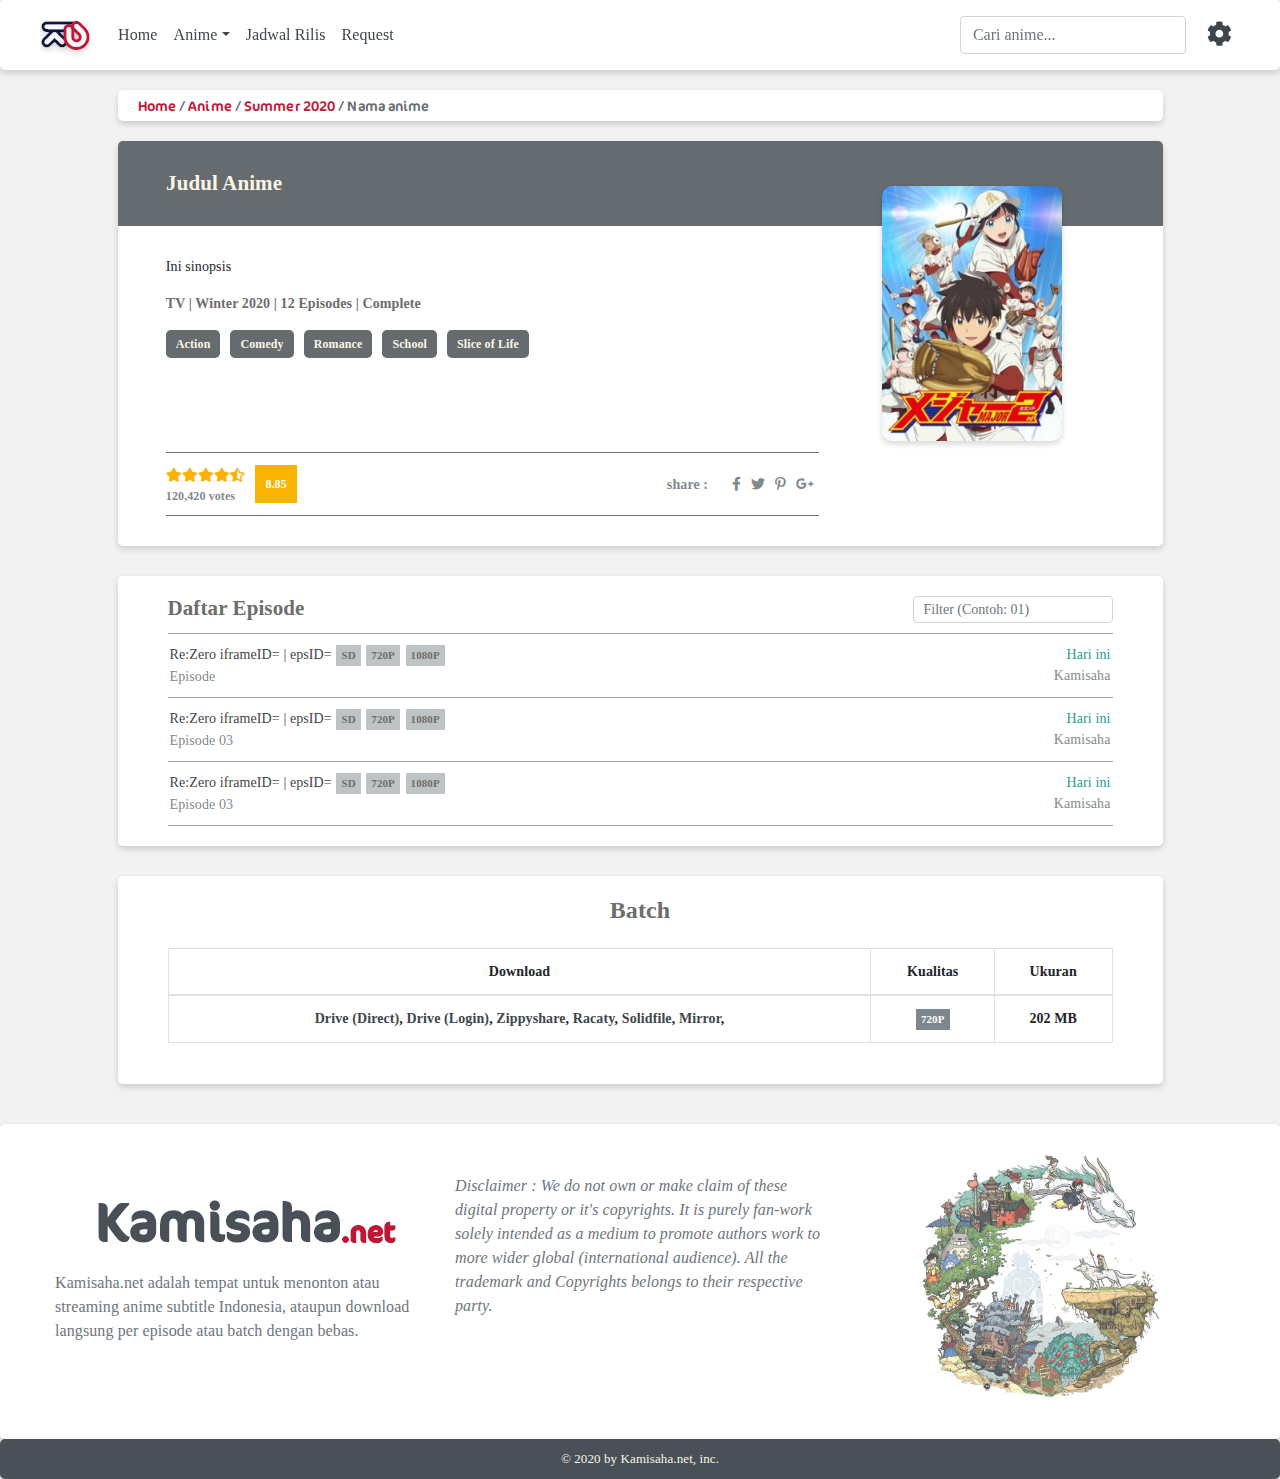
<file: single-anime.html>
<!doctype html>
<html lang="en">
<head>
    <meta charset="utf-8" />
    <meta name="viewport" content="width=device-width, initial-scale=1, shrink-to-fit=no" />
    <meta name="description" content="" />
    <meta name="author" content="Kamisaha.net" />
    <meta name="generator" content="Jekyll v4.0.1" />
    <title>Kamisaha</title>
    <link rel="icon" href="Image/Icon-3.svg" />

    <!--    <link rel="canonical" href="https://getbootstrap.com/docs/4.5/examples/starter-template/">-->

    <!-- Bootstrap core CSS -->
    <link href="https://stackpath.bootstrapcdn.com/bootstrap/4.5.0/css/bootstrap.min.css" rel="stylesheet" />
    <link href="fontawesome/css/fontawesome.min.css" rel="stylesheet" />
    <link href="fontawesome/css/brands.min.css" rel="stylesheet" />
    <link href="fontawesome/css/solid.min.css" rel="stylesheet" />
    <!-- Custom styles for this template -->
    <link href="style.css" rel="stylesheet" />
    <link href="misc/edit-grid.css" rel="stylesheet" />
    <link href="misc/mobile.css" rel="stylesheet" />
</head>
<body> 
<nav class="navbar navbar-light navbar-expand-md fixed-top box">
    <div class="container" style="padding: 0;">
        <a class="logo" href="#"><img src="Image/Icon-5.png" alt="" /></a>
        <button class="navbar-toggler" type="button" data-toggle="collapse" data-target="#navbarsExampleDefault" aria-controls="navbarsExampleDefault" aria-expanded="false" aria-label="Toggle navigation">
            <span class="navbar-toggler-icon"></span>
        </button>
        <div class="collapse navbar-collapse" id="navbarsExampleDefault">
            <ul class="navbar-nav mr-auto">
                <li class="nav-item active">
                    <a class="nav-link" href="#">Home <span class="sr-only">(current)</span></a>
                </li>
                <li class="nav-item dropdown">
                    <a class="nav-link dropdown-toggle" href="#" id="dropdown01" data-toggle="dropdown" aria-haspopup="true" aria-expanded="false">Anime</a>
                    <div class="dropdown-menu box" aria-labelledby="dropdown01">
                        <a class="dropdown-item" href="#">Daftar Anime</a>
                        <a class="dropdown-item" href="#">Cari Anime</a>
                        <a class="dropdown-item" href="#">Sedang Tayang</a>
                        <a class="dropdown-item" href="#">Movie Anime</a>
                        <a class="dropdown-item" href="#">Random</a>
                    </div>
                </li>
                <li class="nav-item">
                    <a class="nav-link" href="#">Jadwal Rilis</a>
                </li>
                <li class="nav-item">
                    <a class="nav-link" href="#">Request</a>
                </li>
            </ul>
            <form class="form-inline my-2 my-lg-0" style="margin-left: 30px;">
                <input class="form-control mr-sm-2" type="text" placeholder="Cari anime..." aria-label="Search" />
            </form>
            <ul class="navbar-nav setting">
                <li class="nav-item dropdown">
                    <a class="nav-link dropdown-toggle" href="#" id="dropdown02" data-toggle="dropdown" aria-haspopup="true" aria-expanded="false"><i class="fas fa-cog"></i></a>
                    <div class="dropdown-menu dua dropdown-menu-right box" aria-labelledby="dropdown02">
                        <a class="dropdown-item switch-asu">Dark Mode</a>
                        <div class="theme-switch">
                            <div class="switch"></div>
                        </div>
                    </div>
                </li>
            </ul>

        </div>
    </div>
</nav>

<main role="main" class="container sgl_container">
<div class="row box">
    <p class="breadcum"><a href="#">Home </a>/ <a href="#">Anime </a>/ <a href="#">Summer 2020 </a>/ Nama anime</p>
</div><!--/.Box-->

<div class="row box" style="margin-top: 20px">
    <div class="kotak-atas">
        <div class="col-8 sgl"><h1>Judul Anime</h1></div>
        <div class="col-3" style="margin-right: 30px"></div>
    </div><!--/.kotak atas-->
    <div id="apatu">
        <div class="col-3 for-img" style="margin-right: 30px"><img src="Image/105319.jpg" class="box" alt=""></div><!--/.for img-->
        <div class="col-8 sgl kotak-bawah">
            <p class="hidden_title">Lorem Ipsum Dolor Sit Amet Lorem Ipsum Dolor Sit Amet</p>
            <p class="sinopsis">
                Ini sinopsis
            </p>
            <p class="misc">TV | Winter 2020 | 12 Episodes | Complete</p>
            <ul>
                <li>Action</li>
                <li>Comedy</li>
                <li>Romance</li>
                <li>School</li>
                <li>Slice of Life</li>
            </ul>
            <div class="paling-bawah">
                <div class="belah-kiri">
                    <p class="rating"><i class="fas fa-star"></i><i class="fas fa-star"></i><i class="fas fa-star"></i><i class="fas fa-star"></i><i class="fas fa-star-half-alt"></i></p>
                    <p class="votes">120,420 votes</p>
                </div>
                <span class="box-rating">8.85</span>
                <p class="share">share : <i class="fab fa-facebook-f"></i><i class="fab fa-twitter"></i><i class="fab fa-pinterest-p"></i><i class="fab fa-google-plus-g"></i></p>
            </div>
        </div><!--/.kotak bawah-->
    </div><!--/.#apatu-->
</div><!--/.BOX-->
<div class="row box" style="margin-top: 30px">
    <div class="col-12" style="display: block;padding: 20px 50px">
        <div class="heading-sgl">
            <h1>Daftar Episode</h1>
            <div id="accordion_search_bar_container">
                <input type="search" data-search placeholder="Filter (Contoh: 01)" class="form-control sgl-episode"/>
            </div>
        </div>
        <div class="episode">
        <!-- NANTI PAKE FLEX-WRAP : REVERSE-WRAP DHAF MANTAP -->
<div class="accordion panel-group" id="accordion">
    <!-- * LOOPING = data-filter-item data-filter-name -->
    <div class="panel" data-filter-item data-filter-name="01">
            <div class="panel-heading">
                 <!-- * LOOPING = data-id Dan href -->
                 <a data-id="1" class="collapsed eps targetClick" data-toggle="collapse" href="#episode1" role="button" aria-expanded="false" aria-controls="collapse">
                     <re class="eps-kiri">Re:Zero iframeID=<span class="CheckIframeIDD"></span> | epsID=<span class="CheckEpsID"></span>
                        <span class="badge badge-secondary _bangke">SD</span>
                        <span class="badge badge-secondary _bangke">720P</span>
                        <span class="badge badge-secondary _bangke">1080P</span>
                        <p>Episode </p>
                    </re>
                    <re class="eps-kanan"><span>Hari ini</span><p>Kamisaha</p></re>
                 </a>
            </div><!--/.panel-heading-->
            <!-- * LOOPING = id -->
            <div id="episode1" class="panel-collapse collapse" data-parent="#accordion">
                <div class="panel-body">
                    <div class="tempat-vidio">
                         <!-- * data-mirror = id -->
                        <div data-mirror="1" class="tempat-vidio-judul d-flex">
                            <span mirror-id="1" class="mirror">KamiDrive</span>
                            <span mirror-id="2" class ="mirror">Gdrive</span>
                            <span mirror-id="3" class ="mirror">mp4upload</span>
                            <span class='lightSwitcher' id='checkbox'>
                                <a href='javascript:void(0);' type='checkbox'><i class="fas fa-lightbulb"></i></a><label data-off='OFF' data-on='ON'></label>
                            </span>
                        </div><!--/.tempatdownoadjudul-->
                        <div class="tempat-vidio-konten">
                            <!-- * LOOPING = data-id -->
                            <iframe data-id="1" class="target" src="" frameborder="0" allowFullScreen="true" webkitallowfullscreen="true" mozallowfullscreen="true"></iframe>
                        <div class="notice-vid"><span>Jika video saat diputar muncul gambar <b>Mitsuha</b>, coba refresh halaman / gunakan server lain.</span></div>
                        </div><!--/.tempat-vidio-konten-->
                    </div><!--/.tempat vidio-->
                    <div id="bawah-dl" style="padding:15px 0px 5px 0px;" class="">
                        <table class="table table-bordered table-hover">
                            <thead>
                                <tr><th scope="col">Download</th><th scope="col">Kualitas</th><th scope="col">Ukuran</th></tr>
                            </thead>
                            <tbody>
                                <tr>
                                    <td>
                                        <a href="" class="dL">Drive (Direct)</a>,
                                        <a href="" class="dL">Drive (Login)</a>,
                                        <a href="" class="dL">Zippyshare</a>,
                                        <a href="" class="dL">Racaty</a>,
                                        <a href="" class="dL">Solidfile</a>,
                                        <a href="" class="dL">Mirror</a>,
                                    </td>
                                    <td><span class="badge badge-secondary _bangke dls">720P</span></td>
                                    <td>202 MB</td>
                                </tr>
                            </tbody>
                        </table>
                    </div><!-- /bawah dl -->
                </div><!--/panel Body-->
            </div>
    </div><!--/.panel-->
    <div class="panel" data-filter-item data-filter-name="02">
            <div class="panel-heading">
                 <a data-id="2" class="collapsed eps targetClick" data-toggle="collapse" href="#episode2" role="button" aria-expanded="false" aria-controls="collapse">
                    <re class="eps-kiri">Re:Zero iframeID=<span class="CheckIframeIDD"></span> | epsID=<span class="CheckEpsID"></span>
                        <span class="badge badge-secondary _bangke">SD</span>
                        <span class="badge badge-secondary _bangke">720P</span>
                        <span class="badge badge-secondary _bangke">1080P</span>
                        <p>Episode 03</p>
                    </re>
                    <re class="eps-kanan"><span>Hari ini</span><p>Kamisaha</p></re>
                 </a>
            </div><!--/.panel-heading-->
            <div id="episode2" class="panel-collapse collapse" data-parent="#accordion">
                <div class="panel-body">
                    <div class="tempat-vidio">
                        <div data-mirror="2" class="tempat-vidio-judul d-flex">
                            <span mirror-id="1" class="mirror">KamiDrive</span>
                            <span mirror-id="2" class ="mirror">Gdrive</span>
                            <span mirror-id="3" class ="mirror">mp4upload</span>
                            <span class='lightSwitcher' id='checkbox'>
                                <a href='javascript:void(0);' type='checkbox'><i class="fas fa-lightbulb"></i></a><label data-off='OFF' data-on='ON'></label>
                            </span>
                        </div><!--/.tempatdownoadjudul-->
                        <div class="tempat-vidio-konten">
                            <iframe data-id="2" class="target" src="" frameborder="0" allowFullScreen="true" webkitallowfullscreen="true" mozallowfullscreen="true"></iframe>
                        <div class="notice-vid"><span>Jika video saat diputar muncul gambar <b>Mitsuha</b>, coba refresh halaman / gunakan server lain.</span></div>
                        </div><!--/.tempat-vidio-konten-->
                    </div><!--/.tempat vidio-->
                    <div id="bawah-dl" style="padding:15px 0px 5px 0px;" class="">
                        <table class="table table-bordered table-hover">
                            <thead>
                                <tr><th scope="col">Download</th><th scope="col">Kualitas</th><th scope="col">Ukuran</th></tr>
                            </thead>
                            <tbody>
                                <tr>
                                    <td>
                                        <a href="" class="dL">Drive (Direct)</a>,
                                        <a href="" class="dL">Drive (Login)</a>,
                                        <a href="" class="dL">Zippyshare</a>,
                                        <a href="" class="dL">Racaty</a>,
                                        <a href="" class="dL">Solidfile</a>,
                                        <a href="" class="dL">Mirror</a>,
                                    </td>
                                    <td><span class="badge badge-secondary _bangke dls">720P</span></td>
                                    <td>202 MB</td>
                                </tr>
                            </tbody>
                        </table>
                    </div><!-- /bawah dl -->
                </div><!--/panel Body-->
            </div>
    </div><!--/.panel-->
    <div class="panel" data-filter-item data-filter-name="03">
            <div class="panel-heading">
                 <a data-id="3" class="collapsed eps targetClick" data-toggle="collapse" href="#episode3" role="button" aria-expanded="false" aria-controls="collapse">
                    <re class="eps-kiri">Re:Zero iframeID=<span class="CheckIframeIDD"></span> | epsID=<span class="CheckEpsID"></span>
                        <span class="badge badge-secondary _bangke">SD</span>
                        <span class="badge badge-secondary _bangke">720P</span>
                        <span class="badge badge-secondary _bangke">1080P</span>
                        <p>Episode 03</p>
                    </re>
                    <re class="eps-kanan"><span>Hari ini</span><p>Kamisaha</p></re>
                 </a>
            </div><!--/.panel-heading-->
            <div id="episode3" class="panel-collapse collapse" data-parent="#accordion">
                <div class="panel-body">
                    <div class="tempat-vidio">
                        <div data-mirror="3" class="tempat-vidio-judul d-flex">
                            <span mirror-id="1" class="mirror">KamiDrive</span>
                            <span mirror-id="2" class ="mirror">Gdrive</span>
                            <span mirror-id="3" class ="mirror">mp4upload</span>
                            <span class='lightSwitcher' id='checkbox'>
                                <a href='javascript:void(0);' type='checkbox'><i class="fas fa-lightbulb"></i></a><label data-off='OFF' data-on='ON'></label>
                            </span>
                        </div><!--/.tempatdownoadjudul-->
                        <div class="tempat-vidio-konten">
                            <iframe data-id="3" class="target" src="" frameborder="0" allowFullScreen="true" webkitallowfullscreen="true" mozallowfullscreen="true"></iframe>
                        <div class="notice-vid"><span>Jika video saat diputar muncul gambar <b>Mitsuha</b>, coba refresh halaman / gunakan server lain.</span></div>
                        </div><!--/.tempat-vidio-konten-->
                    </div><!--/.tempat vidio-->
                    <div id="bawah-dl" style="padding:15px 0px 5px 0px;" class="">
                        <table class="table table-bordered table-hover">
                            <thead>
                                <tr><th scope="col">Download</th><th scope="col">Kualitas</th><th scope="col">Ukuran</th></tr>
                            </thead>
                            <tbody>
                                <tr>
                                    <td>
                                        <a href="" class="dL">Drive (Direct)</a>,
                                        <a href="" class="dL">Drive (Login)</a>,
                                        <a href="" class="dL">Zippyshare</a>,
                                        <a href="" class="dL">Racaty</a>,
                                        <a href="" class="dL">Solidfile</a>,
                                        <a href="" class="dL">Mirror</a>,
                                    </td>
                                    <td><span class="badge badge-secondary _bangke dls">720P</span></td>
                                    <td>202 MB</td>
                                </tr>
                            </tbody>
                        </table>
                    </div><!-- /bawah dl -->
                </div><!--/panel Body-->
            </div>
    </div><!--/.panel-->
</div><!--/.panel-group-->
        </div><!--/.Episode-->
    </div><!--/.END DISPLAY-->
</div><!--/.box-->

<div class="row box" style="margin-top: 30px">
    <div class="col-12" style="display: block;padding: 20px 50px">
        <h1 class="batch">Batch</h1>
        <div id="bawah-dl" style="padding:15px 0px 5px 0px;" class="">
                        <table class="table table-bordered table-hover">
                            <thead>
                                <tr><th scope="col">Download</th><th scope="col">Kualitas</th><th scope="col">Ukuran</th></tr>
                            </thead>
                            <tbody>
                                <tr>
                                    <td>
                                        <a href="" class="dL">Drive (Direct)</a>,
                                        <a href="" class="dL">Drive (Login)</a>,
                                        <a href="" class="dL">Zippyshare</a>,
                                        <a href="" class="dL">Racaty</a>,
                                        <a href="" class="dL">Solidfile</a>,
                                        <a href="" class="dL">Mirror</a>,
                                    </td>
                                    <td><span class="badge badge-secondary _bangke dls">720P</span></td>
                                    <td>202 MB</td>
                                </tr>
                            </tbody>
                        </table>
                    </div><!-- /bawah dl -->
    </div>
</div>

</main><!-- /.container -->

<footer class="text-muted box" style="margin-top: 40px;">
    <div class="container">
        <div class="row">
            <div class="col-4" style="margin-top: 50px;">
                <img src="Image/logo.png" alt="" />
                <p style="margin-top: 5px;">Kamisaha.net adalah tempat untuk menonton atau streaming anime subtitle Indonesia, ataupun download langsung per episode atau batch dengan bebas.</p>
            </div>
            <div class="col-4" style="margin-top: 50px;">
                <p>
                    <i>
                        Disclaimer : We do not own or make claim of these digital property or it's copyrights. It is purely fan-work solely intended as a medium to promote authors work to more wider global (international audience). All the
                        trademark and Copyrights belongs to their respective party.
                    </i>
                </p>
            </div>
            <div class="col-4"><img src="Image/g-footer.jpg" alt="" width="70%" style="display: block; margin: 0 auto; opacity: 0.7;" /></div>
        </div>
    </div>
</footer>
<footer class="box" style="background: #495057;padding: 10px 0"><p style="text-align: center;color: #FAF5E4;margin: 0;font-size: 13px">© 2020 by Kamisaha.net, inc.</p></footer>     
</body>
<script src="https://ajax.googleapis.com/ajax/libs/jquery/3.5.1/jquery.min.js"></script>
<script src="https://stackpath.bootstrapcdn.com/bootstrap/4.5.0/js/bootstrap.bundle.min.js"></script>
<script src="assets/js/singlePost.js"></script> 
</html>
</file>
<file: style.css>
/*
Theme Name: Kamisaha
Theme URI: http://kamisaha.net
Author: Kamisaha
Description: Kamisaha adalah tempat download streaming anime subtitle indonesia
Version: 1.0
License: GNU General Public License v2 or later, yaitu lisensi yang memperbolehkan user mengedit, memodifikasi, menyebarluaskan. namun tidak dapat menghapus atau merubah lisensi pembuat theme aslinya.
License URI: http://www.gnu.org/licenses/gpl-2.0.html
Tags: Anime, Stream, Fansubs, Kamisaha
*/
html{scroll-behavior: smooth}
body {
  padding-top: 5rem;
    font-family: "Open Sans";
    background: #F2F2F2;
    letter-spacing: .1px;
}
@font-face{font-family:cocon;src:url(font/Cocon-RegularTR.ttf)}
.box{box-shadow: 0px 3px 6px rgba(0, 0, 0, 0.161);background: #fff;border-radius: 5px}
:root body{--myblack:#3E464B;--kuning:#F8B400}
/*======================
DARKMODE
=========================*/
body.dark-mode .switch{transform: translateX(25px);}
body.dark-mode {background: #131313;color: #ffffff;}
body.dark-mode .box{box-shadow: 0px 3px 6px rgba(225, 225, 225 225.161);background: #262626;border-radius: 5px}
:root body.dark-mode{--myblack:#aaaaaa;}

body.dark-mode .text-muted {color: #aaaaaa!important;}
body.dark-mode re.eps-kiri > p, body.dark-mode re.eps-kanan > p { color: #999999; }

body.dark-mode a.nav-link {color: #aaaaaa!important}
body.dark-mode a.switch-asu{color: #fff;}
body.dark-mode .breadcum{color: #b3b3b3;}
body.dark-mode table {color: #b3b3b3;}
body.dark-mode p.misc {color: #b3b3b3;}
body.dark-mode p.votes {color: rgba(179, 179, 179,.8);}
body.dark-mode p.share {color: rgba(179, 179, 179,.8);}

body.dark-mode .table-hover tbody tr:hover{color: #aaaaaa;}

/* width */
::-webkit-scrollbar {
  width: 10px;
}
/* Track */
::-webkit-scrollbar-track {
  background: #f1f1f1; 
}
/* Handle */
::-webkit-scrollbar-thumb {
  background: #888;
}
/* Handle on hover */
::-webkit-scrollbar-thumb:hover {
  background: #555; 
}
a{color: var(--myblack);text-decoration: none !important;}
a:hover{color: #BF1736}
.right{float: right}
.logo{margin-right: 20px}
/*.logo img{width: 90%}*/
.Line_23{overflow: visible;
    width: 2px;
    height: 53px;
    transform: matrix(1,0,0,1,0,0);}
a.nav-link{color: #3E464B!important;font-weight: 500}
a.nav-link:hover{color: #BF1736!important}
.navbar-nav.setting{font-size: 25px;margin-left: 5px;color: rgba(62, 70, 75,.8);}
.dropdown-item:focus, .dropdown-item:hover{background-color: rgba(191,23,54,.1)!important}
.dropdown-menu.show{border: 1px solid rgba(93,104,111,.41)}
.custom-control-input{position: relative}
.dropdown-toggle#dropdown02::after{display: none}
/*.dropdown-menu.dua{left: -130px}*/
.alert{box-shadow: 0px 3px 6px rgba(0, 0, 0, 0.161);margin-bottom: 24px}
.index-kiri{font-family: cocon;color: #F7F5DD;display: flex;justify-content: center;align-items: center;flex-direction: column}
.hot{background: #E63946;border-radius: 5px 0 0 0}
.season{background: #2A9D8F}
.latest{background: #495057}
.movie{background: #457B9D;border-radius: 0 0 0 5px}
.index-kiri p{font-size: 28px;}
.index-kiri p span{display: block;line-height: 30px}
.index-kiri i{font-size: 38px}
.index-kiri a{color: #F7F5DD;
    border-radius: 5px;
    border: 2px solid #F7F5DD;
    font-size: 14px;
    overflow: hidden;
    padding: 10px 20px;}
.index-kiri a::before{content: "LIHAT SEMUA"}
.index-kanan{padding: 0}
.layout-anime{overflow: auto;white-space: nowrap}
.box-anime{width: 175px;position: relative;margin: 30px 10px;display: inline-block;}
.box-anime:first-child{margin-left: 20px}
.box-anime:last-child{margin-right: 20px}
.bawahnya{padding: 5px 0}
.box-anime img{width: 100%;border-radius: 5px 5px 0 0;transition: 0.5s all ease}
.overlay{opacity: 0;position: absolute;transform: translate(70px,70px);font-size: 40px;left: 0;transition: 0.5s all ease;color: var(--kuning)}
.overlay p{transform: translate(-15px, -10px);font-family: cocon;font-size: 30px}
.as:hover .overlay{opacity: 1;}
.as:hover .sd{filter: brightness(40%) blur(1px);}
.box-anime .bawahnya p{display: block;margin: 5px 15px;font-size: 12px;font-weight: bold;color: var(--myblack);}
.box-anime .bawahnya p.ellips{overflow: hidden;text-overflow: ellipsis}
.box-anime .bawahnya p > span.ini-hot{font-size: 13px}
span.right{color: var(--kuning);font-size: 12px;font-weight: bold}
/*single anime*/
.sgl_container{margin-top: 10px}
#apatu{display: flex;flex-direction: row-reverse;min-height: 320px}
.col-8.sgl{margin: 0 auto;padding: 30px 20px}
.col-8.sgl h1{font-size: 21px;color: #FAF5E4;font-weight: bold;margin: 0}
.breadcum{font-family: cocon;font-size: 14px;margin: 5px 20px;color: rgba(62,70,75,.8)}
.breadcum a{color: #BF1736}
kotak-bawah{display: block;width: 100%}
.kotak-atas{background: rgba(62,70,75,.8);display: inherit;width: 100%;border-radius: 5px 5px 0 0}
.for-img img{width:180px;margin-top: -40px;border-radius: 10px}
.kotak-bawah{position: relative;width: 800px;display: flex;flex-direction: column;flex-basis: auto;}
.kotak-bawah p{font-size: 14px}
p.hidden_title{display: none}
p.misc{color: #6E6D6C;font-weight: bold}
.kotak-bawah ul{list-style-type: none;display: flex;padding: 0;margin: 0; font-size: 12px;flex-wrap: wrap;align-items: center;flex-basis: auto}
.kotak-bawah li{margin: 0 10px 10px 0;background: rgba(62,70,75,.8);border-radius: 5px;padding: 5px 10px;color: #FAF5E4;font-weight: bold}
.kotak-bawah li:first-child{margin-left: 0}
.paling-bawah{border-top: 1px solid #707070;
    border-bottom: 1px solid #707070;padding: 10px 0;display: flex;align-items: center;justify-content: center;flex-basis: auto;margin-top: auto}
p.rating{display: contents}
p.share{color: rgba(93,104,111,.8);font-weight: bold;margin:10px 0 10px auto}
p.share i{margin: 0 5px 0}
p.share i:first-child{margin-left: 20px}
p.rating i{color: #F8B400}
p.votes{font-size: 12px;color: rgba(93,104,111,.8);font-weight: bold;margin: 0}
span.box-rating{background: #F8B400;padding: 10px;color: #fff;font-size: 12px;font-weight: bold;position: relative;margin: 0 10px}
.heading-sgl{border-bottom: 1px solid rgba(62,75,70,.5);display: flex;flex-basis: auto}
.heading-sgl h1{flex-direction: row; font-size: 21px;font-weight: bold;color: #6E6D6C}
.heading-sgl #accordion_search_bar_container{color: #6E6D6C;font-weight: bold;margin-left: auto;flex-direction: row;vertical-align: middle;display: inline-block}
.sgl-episode{font-size: 14px;padding: 2px 10px;height: auto;margin-bottom: 10px}
.episode{}
#accordion > .panel{border-bottom: 1px solid rgba(62,75,70,.5);}
#accordion > .panel > .panel-heading{padding: 10px 2px;transition: 0.5s all ease;}
#accordion > .panel > .panel-heading:hover{background: rgba(248,180,0,.2)}
#accordion > .panel > .panel-heading .badge._bangke{background: rgba(93,104,111,.4);color: #6E6D6C;}
body.dark-mode #accordion > .panel > .panel-heading .badge._bangke{color: #AAAAAA;}
#accordion > .panel > .panel-heading:hover .badge._bangke{color: #fff !important;}
a.eps{display: flex;flex-basis: auto;color: var(--myblack);font-size: 14px;font-weight: 500;}
a.eps:hover{text-decoration: none}
re{flex-direction: row;vertical-align: middle}
re.eps-kanan{margin-left: auto;text-align: right}
re.eps-kiri > span{}
re.eps-kiri > p,re.eps-kanan > p{color: rgba(93,104,111,.8);margin-bottom: 0px}
re.eps-kanan > span{color: #2A9D8F}
.badge._bangke{background: rgba(93,104,111,.3);font-size: 11px;color: #fff;font-weight: normal;margin: 0 1px;border-radius: 0;padding: 5px;font-weight: 600;}
.batch{text-align: center;font-size: 24px;color: #6E6D6C;font-weight: bold}
/*SWITCH*/
a.switch-asu{font-size: 14px;padding: 5px 10px 5px 13px;width: auto}
a:not([href]):hover{background: transparent!important}
.dropdown-menu.dua.show{display: flex;align-items: center}
.theme-switch {
  color: #000;
  width: 50px;
  height: 20px;
  background: #b9b3b3;
  border-radius: 50px;
  position: relative;}
.switch {
    background: #fff!important;
    width: 15px;
    height: 15px;
    background: #ff1ead;
    border-radius: 100%;
    top: 2px;
    left: 4px;
    position: absolute;
    transition: 0.5s all ease;
  }

#for_mobile{display: flex}
/*TAXONOMY SEASON*/
.flexing{display: flex;width: 100%;justify-content: center;padding: 30px}
.waifuku{width: 435px;height: 270px;background-size: cover;background-repeat: no-repeat;border-radius: 10px;display: flex;justify-content: center;align-items: flex-end;font-family: cocon;font-size: 21px;letter-spacing: 1px;color: #FAF5E4}
.waifuku p{margin: 42px}
.list-anime{max-width: 18%;position: relative;display: block;float: left;margin: 20px 11px;}
.list-anime > span{color: #DCDCDC;position: absolute;left: 10px;bottom: 0;}
.list-anime span p:first-child{color: #DCDCDC;font-weight: 500;font-size: 12px;margin-bottom: 10px}
.list-anime span p:last-child{font-size: 13px;color: #FAF5E4;font-weight: bold;}
.anime-gambar{position: relative;border-radius: 10px;overflow: hidden}
.anime-gambar::after{content: '';position: absolute;left: 0;top: 0;width: 100%;height: 100%;background: linear-gradient(to bottom, rgba(245, 246, 252, 0), rgba(65, 65, 64, 0.70));border-radius: 10px}
.anime-gambar img{width: 100%;display: block;border-radius: 10px;transition: transform .5s ease;}
.list-anime:hover .anime-gambar img{transform: scale(1.15);}
/*SEARCH ADVANCED*/
.head{padding: 30px 25px 20px 25px;}
/*.inputnya{display: flex;justify-content: center;align-items: center;flex-direction: column; padding: 15px 0}*/
.inputnya {
    display: block;
    position: relative;}
.inputnya .input-wadah{
    position: relative;
}
form.advs{justify-content: center}
.head h1{font-size: 21px;color: #3E464B;margin-bottom: 3px;font-weight: bold}
.head hr{border: 1px solid #3E464B;margin: 0}
.form-control.advanced{border-radius: 5px 0 0 5px;width: 650px;padding: 25px 10px}
.class-apalagi-ini-anjing{display: flex}
.form-inline .form-group,.form-inline label{display: inline-flex!important;}
.btn-outline-secondary{border: 1px solid #ced4da;border-radius: 0 5px 5px 0;color: rgba(62,70,75,.8);background-color: #efefef}
button.peradaban{padding: 13px 18px}
.open{color: #1455D9;font-size: 14px;display: flex;justify-content: flex-end;margin-top: 5px}
.open a{cursor: pointer}
.open a::before{content: "[+] "}
.open a.plus::before{content: "[-] "}
.open a:hover{text-decoration: underline}
.terbuka{margin-top: 10px}
.buka-select{font-size: 14px;margin: 0 auto;display: block}
.select-buka-select{display: inline-flex;align-items: center;margin: 0 10px}
.select-buka-select > label{margin: 0}
.select-buka-select > select{font-size: 13px;height: 25px;padding: 0 4px}
.select-buka-select:first-child{margin-left: 0}
.buka-genre{font-size: 13px;display: block;margin: 0 auto}
.buka-genre p{font-size: 14px;margin: 10px 0 5px 0}
.joss{float: left;padding: 0px 10px 0 5px}
.col-12.genre-list{padding: 0 15px}
.mama-uwu a{overflow: hidden;width: 204px; margin: 10px 15px;font-size: 14px;text-align: center;line-height: 32px;font-family: cocon}
.mama-uwu a:nth-child(odd){background: #495057;color: #F9F8F8;border:1px solid #F9F8F8;}
.mama-uwu a:nth-child(even){background: #F9F8F8;color: #495057;border:1px solid #495057;}

.col-12.waifu{padding: 0 5px;display: flex}
#bungkus_waifu{width: 25%;height: 240px;margin: 0 20px 20px;flex-grow: 1}
.bungkus-waifu{height: auto!important;}
.waifuku.lagi{width: 100%;height: 100%; cursor: pointer}
.waifuku.lagi.auto{width: 100%;height: fit-content;margin: 0;border-radius: 10px 10px 0 0}
.waifuku.lagi p{margin: 22px}
.muncul_waifu{display: flex;flex-wrap: wrap;flex-basis: auto;margin-left: 3px}
.muncul_waifu a.waifu_link{font-family: cocon; color: #6E6D6C; padding: 5px 12px}
.waifuku.lagi{
    -webkit-transition: height .3s linear, padding-top .3s linear, padding-bottom .3s linear, border-top-width .3s linear, border-top-width .3s linear;
    transition: height .3s linear, padding-top .3s linear, padding-bottom .3s linear, border-top-width .3s linear, border-top-width .3s linear;
    width: 100%
}
}
/*LIST ANIME*/
.uwe{flex-basis: auto;justify-content: space-between;font-size: 14px;margin-top: 20px;font-weight: bold}
.sortby{justify-content: flex-start;align-items: center;flex-basis: auto;margin-bottom: 0}
.uwe span.ss{font-size: 21px}
.uwe span, .uwe a, .uwe .sortby{margin-top: auto}
.uwe a{color: #BF1736}
.sortby label{white-space: nowrap}
.sortby select{font-size: 14px}
.hrr hr{margin-top: 5px;border: solid 1px #707070;border-radius: 5px;margin-bottom: 0}
.wrapper-hako{flex-wrap:wrap;flex-basis:auto;padding: 20px 0;}
.hako{position: relative;overflow: hidden;flex-grow: 1;width: 40%;margin: 0 15px 30px}
.wrapper-hako::after{content:"";width: 50%}
.hako-title{text-align: center;background: #F8F8F8;border: 1px solid #ECECEC;line-height: 3}
.hidari{float: left}
.hidari img{width: 176px;height: 100%;border-radius: 0 0 0 5px}
.migi{overflow: hidden;position: relative}
span._title{font-size: 14px;font-weight: bold}
.migi > p{margin: 0}
.migi p._meta, .migi p._desc, .migi p._misc, p#sda{font-size: 12px}
.migi p._meta, .migi p._genre{border-bottom: 1px solid rgba(62,70,75,.2)}
.migi p._meta{text-align: center;line-height: 2;}
.migi p._meta a{flex-grow: 1}
.migi p._meta a:last-child{flex-grow: 3}
.migi p._meta a:nth-child(2){border-left: 1px solid rgba(62,70,75,.2);border-right: 1px solid rgba(62,70,75,.2)}
.migi p._meta a:first-child{padding-left: 0}
.migi p._genre{display: flex; overflow:inherit;white-space: nowrap;line-height: 1;padding: 5px 10px}
.migi p._genre:hover{overflow: auto}
.migi p._genre a{background: #ECECEC;border-radius: 5px;padding: 5px;font-size: 12px;margin: 5px;}
.migi p._genre a:first-child{margin-left: 0}
.migi p._desc{max-height: 140px;overflow: hidden;padding: 10px}
.migi p._desc:hover{overflow-y: scroll}
span.info{border-top: 1px solid rgba(62,70,75,.2);padding: 10px}
.migi p._misc,p#sda{margin: 0}
.migi p._misc span{margin-right: 10px}
p#sda{margin-left: auto}
/*SLIDER*/
 .swiper-container {
      width: 706px;
      height: 270px;
     margin-left: 20px!important;
     border-radius: 10px
    }
    .swiper-slide {
      text-align: center;
      font-size: 18px;
      background: #fff;

      /* Center slide text vertically */
      display: -webkit-box;
      display: -ms-flexbox;
      display: -webkit-flex;
      display: flex;
      -webkit-box-pack: center;
      -ms-flex-pack: center;
      -webkit-justify-content: center;
      justify-content: center;
      -webkit-box-align: center;
      -ms-flex-align: center;
      -webkit-align-items: center;
      align-items: center;
    }
.bg-blur{
      /* The image used */
  background-image: url("Image/104784.jpg");

  /* Add the blur effect */
  filter: blur(30px) brightness(60%);
  -webkit-filter: blur(30px) brightness(60%);

  /* Full height */
  height: 100%;
  width: 100%;

  /* Center and scale the image nicely */
  background-position: center;
  background-repeat: no-repeat;
  background-size: cover;
}
._fe{position: absolute;display: block;padding: 0 20px}
._fe img{float: left;width: 154px;margin-right: 20px}
._fecon{text-align: left;font-size: 14px;margin-left: 20px;color: #FAF5E4}
._fecon span:nth-child(1){font-weight: bold;font-size: 17px;overflow: hidden;text-overflow: ellipsis;-webkit-line-clamp:2;-webkit-box-orient:vertical;display: block;display: -webkit-box;width: 60%}
._fecon span:nth-child(2){position: absolute;
    right: 110px;
    top: -30px;
    font-size: 58px;
    color: #F8B400;}
._fecon span:nth-child(2) i{transform: translate(45px, 16px);
    position: relative;}
._fecon span:nth-child(2) a{    font-size: 12px;
    position: relative;
    color: #FAF5E4;
    z-index: 99999999999;
    font-weight: bold;}
._fecon p:nth-child(3){color: #F8B400;font-weight: 500}
._fecon p:nth-child(4) a{font-weight: bold;color: #FAF5E4}
._fecon p:nth-child(5){overflow: hidden;text-overflow: ellipsis;-webkit-line-clamp:2;-webkit-box-orient:vertical;display: block;display: -webkit-box}

/* ===== BOX DOWNLOAD ========= */
.table-bordered{font-size: 14px}
.table-bordered td, .table-bordered th, .table-bordered thead td, .table-bordered thead th{text-align: center;font-weight: 600;}
.badge.dls{background: rgba(93,104,111,.8)}
.table-hover tbody tr:hover{background: rgb(0 0 0 / 0.03);}
/*=== PAGE MV ==== */
.tempat-vidio-judul{background: #495057;color: #E1E1E1;font-size: 13px}
.tempat-vidio-judul span{padding: 10px 10px 10px 15px;}
span.lightSwitcher{background: var(--kuning);margin-left: auto;}
.tempat-vidio-judul .active{background: #2F3439}
.tempat-vidio-judul .mirror{cursor: pointer}
span.lightSwitcher a i{color: #FAF5E4;font-size: 14px}
.tempat-vidio-konten{}
.tempat-vidio-konten iframe{width: 100%;height: 75vh;}
.notice-vid{background: #16A085;color: #fff;font-size: 14px;padding: 6px;margin-top: -6px;text-align: center}
/*CUSTOM PAGE*/
.kepala{max-height: 181px;max-width: 97.5%;border-radius: 10px;margin: 20px auto;position: relative;display: block}
.kepala-gambar{position: relative;overflow: hidden}
.kepala-gambar img{width: 100%;display: block}
.kepala-gambar::after{content: '';position: absolute;left: 0;top: 0;width: 100%;height: 100%;background: linear-gradient(to bottom, rgba(245, 246, 252, 0), rgba(65, 65, 64, 0.70));border-radius: 10px}
.kepala h1{color: #F8F8F8;font-size: 32px;display: block;margin: auto;font-family:cocon;position: absolute;top: 50%;text-align: center;width: 100%;transform: translateY(-50%)}
.badan .layout-anime{padding: 0 10px}
.badan .box-anime{margin: 20px 10px;width: 176px;float: left}
.badan span.right{color: inherit;opacity: 60%}
/*BLOG INDEX*/
.wrapper{padding: 10px 5px;position: relative;}
.post{float: left;width: 50%;padding: 10px;overflow: hidden;position: relative}
.post:nth-child(odd){clear: both}
.post-gambar{display: block;position: relative;overflow: hidden}
.post-gambar img{width: 100%;display: block;transition: transform .5s ease}
.post-gambar:hover img{transform: scale(1.15);}
.post-text{margin-top: 10px;font-size: 14px}
.post-text span.post-judul{font-weight: bold;}
.post-text p.post-meta{color: #9C9995;font-weight: 500;margin-top: 5px;text-transform: uppercase;font-size: 12px}
.post-text p.post-meta a, p.single-meta a.user{color: #BF1736}
.post-text p.post-meta a:hover, p.single-meta a.user:hover{text-decoration: underline!important}
.col-3.sidebar hr{margin: -5px 10px 10px}
/*SINGLE POST*/
.single-wrapper{padding: 20px}
.featured-image{overflow: hidden;position: relative;display: block;margin: 10px auto 20px}
.featured-image img{width: 100%;}
h1.single-title{font-size: 24px;font-weight: 500;color: var(--myblack)}
p.single-meta{margin: 20px auto 40px;color: #9C9995;font-size: 14px}
p.single-meta img{width: 30px;margin-right: 7px}
.bulat{border-radius: 100%}
span.single-date{text-transform: uppercase}
a.single-box{background: rgba(230,57,70,.9);color: #FAF5E4;padding: 3px 10px;text-transform: uppercase;font-size: 12px;margin: 0 5px;font-weight: 500;transition: transform .5s ease}
a.single-box:hover{background: rgba(230,57,70,1)}
#post-content{font-family: 'Lato', Arial, Helvetica, Verdana, sans-serif}
.single-tags{position: relative;display: inline-block;margin: 20px 0}
.single-tags a{padding: 5px 10px;background: rgba(242, 242, 242, 1);font-size: 14px;margin: 10px 15px 10px 0}
.related-title{font-size: 21px;padding: 10px 0;font-weight: bold}
.inner-wrapper-related{margin: 0 -10px}
.inner-wrapper-related > div{flex-grow: 1}
.inner-wrapper-related > div > div > span{font-size: 14px;font-weight: 500!important}
</file>
<file: misc/edit-grid.css>
@media screen and (min-width: 1200px){
    .container{max-width: 1200px}
}
.col-2{
    -ms-flex: 0 0 15.666667%;
    flex: 0 0 15.666667%;
    max-width: 15.666667%;
}
.col-10{
    -ms-flex: 0 0 84.333333%;
    flex: 0 0 84.333333%;
    max-width: 84.333333%;
}
@media screen and (max-width: 767px){
    .container{max-width: inherit}
    .col-2{
    -ms-flex: 0 0 20.666667%;
    flex: 0 0 20.666667%;
    max-width: 20.666667%;
}
.col-10{
    -ms-flex: 0 0 79.333333%;
    flex: 0 0 79.333333%;
    max-width: 79.333333%;
}
}
/*
@media screen and (min-width: 992px){
    .container{max-width: 1200px}
}*/
</file>
<file: misc/mobile.css>
@media screen and (max-width:1199px) and (min-width:992px){
    .index-kiri p{font-size: 24px}
    .index-kiri i{font-size: 34px}
    .index-kiri a{padding: 10px}
    .mama-uwu a{width: 202px}
}
@media screen and (max-width:991px) and (min-width:768px){
    .box-anime{width: 145px}
    .index-kiri p{font-size: 17px}
    .index-kiri p span{line-height: 25px}
    .index-kiri i{font-size:27px}
    .index-kiri a{padding: 5px 20px;margin-top: -5px}
    .index-kiri a::before{content:"LIHAT"}
    .mama-uwu a{width: 200px}
}
@media screen and (max-width:1199px) and (min-width:992px){
    .hidari img{height: auto;width: 190px}
    .hako{width: 445px}
    .migi p._desc{-webkit-line-clamp:4}
}
@media screen and (max-width: 991px){
    .sgl_container{max-width: 95%}
    .search-form{width: 100%}
    .form-inline.advs{display: flex;justify-content: center}
    .form-control.advanced{width: 70%}
    .open{justify-content: center}
    .terbuka{padding: 30px}
    .col-12.waifu{flex-wrap: wrap;justify-content: space-around;flex-basis: auto;align-items: center;padding: 0}
    #bungkus_waifu{width: 43%;margin: 0 0 30px}
    .muncul_waifu{justify-content: center}
    .hako{max-width: 100%}
    .hidari img{height: auto;width:190px}
}
@media screen and (max-width: 767px){
    .box-anime{width: 125px;margin: 30px 5px;}
    .box-anime:first-child{margin-left: 15px;}
    .box-anime:last-child{margin-right: 15px}
    .box-anime .bawahnya p > span{font-size:12px!important;}
    .box-anime .bawahnya p > span.ini-hot{display: block}
    .box-anime .bawahnya p span.right.also{margin-top: 5px}
    .index-kiri p{font-size: 20px}
    .index-kiri i{font-size: 30px}
    .index-kiri a{font-size: 12px;padding: 5px 10px}
    #for_mobile > form{flex-grow: 1;flex-basis: auto}
    #for_mobile > form > input{width: 100%}
    .navbar-nav.setting{margin-left: 10px}
    .dropdown-menu.dua{position: absolute}
    .mama-uwu a{flex: 1 1 auto!important; -ms-flex: 1 1 auto!important}
}
@media screen and (max-width: 700px){
    .sgl_container{max-width: 100%}
    #apatu{flex-direction: column}
    .col-12.sgl{display: block}
    .col-8.sgl h1, .kotak-atas > .col-3{display: none}
    .col-8.sgl,.col-3.for-img{max-width: 100%;flex: 0 0 100%;}
    .col-3.for-img{display: flex;justify-content: center;flex-basis: auto}
    .for-img img{width: calc(100% - 65%);margin-top: -30px}
    p.hidden_title{display: block;font-size: 18px;font-weight: bold;text-align: center}
    .hako{max-width: 95%}
    
}
@media screen and (max-width: 678px){
    #bungkus_waifu{width: 40%}
    .uwe{font-size: 11px;}
    .uwe span.ss{font-size: 18px}
    .migi p._desc{-webkit-line-clamp:4}
}
@media screen and (max-width: 626px){
    .index-kiri p{font-size: 18px}
    .index-kiri i{font-size: 28px}
    .index-kiri a{font-size: 12px;padding: 5px 15px}
    .index-kiri a::before{content:"LIHAT"}
    .index-kiri p span{line-height: 20px}
}
@media screen and (max-width: 565px){
    .box-anime{width: 105px}
    .index-kiri p{font-size: 14px}
    .index-kiri i{font-size: 24px}
    .box-anime .bawahnya p{margin: 5px 8px}
    .uwe a{overflow: hidden;width: 150px;text-overflow: ellipsis;white-space: nowrap}
    .hidari img{width: 170px;}
    .migi p._desc{-webkit-line-clamp:3}
    .migi p._tutle
}
@media screen and (max-width: 489px){
    #bungkus_waifu{width: 100%}
}
@media screen and (max-width: 435px){
    re.eps-kiri > span, re.eps-kanan > p{display: none}
}
@media screen and (max-width: 375px){
    .index-kiri p{font-size: 13px}
    .index-kiri i{font-size: 23px}
    .box-anime{width: 95px}
    .index-kiri a{font-size: 10px;padding: 5px 12px;margin-top: -5px}
}
@media screen and (min-width: 1085px){
    main.sgl_container{max-width: 1045px;}
}
/*
@media screen and (max-width: 767px){
    .box-anime{width: 85px;margin: 30px 5px}
    .box-anime:first-child{margin-left: 15px;}
    .box-anime:last-child{margin-right: 15px}
    .box-anime .bawahnya p > span{font-size:11px!important;}
    .box-anime .bawahnya p span.right{margin-top: 5px}
    .index-kiri p{font-size: 14px}
    .index-kiri i{font-size: 24px}
    .index-kiri p span{line-height: 20px}
    .index-kiri a{font-size: 12px;padding: 5px 13px;margin-top: -5px}
    .index-kiri a::before{content:"LIHAT"}
    .bawahnya{padding: 0}
    .box-anime .bawahnya p{font-size: 11px;margin: 5px}
}
*/

/*
@media only screen and (orientation: portrait){
    .box-anime{width: 115px}
    .index-kiri p{font-size: 18px}
    .index-kiri i{font-size:28px}
    .index-kiri p span{line-height: 20px}
    .index-kiri a{padding: 5px 20px;}
    .box-anime .bawahnya p span.right{margin-top: 0}
}*/
</file>
<file: fontawesome/css/brands.min.css>
/*!
 * Font Awesome Free 5.13.1 by @fontawesome - https://fontawesome.com
 * License - https://fontawesome.com/license/free (Icons: CC BY 4.0, Fonts: SIL OFL 1.1, Code: MIT License)
 */
@font-face{font-family:"Font Awesome 5 Brands";font-style:normal;font-weight:400;font-display:block;src:url(../webfonts/fa-brands-400.eot);src:url(../webfonts/fa-brands-400.eot?#iefix) format("embedded-opentype"),url(../webfonts/fa-brands-400.woff2) format("woff2"),url(../webfonts/fa-brands-400.woff) format("woff"),url(../webfonts/fa-brands-400.ttf) format("truetype"),url(../webfonts/fa-brands-400.svg#fontawesome) format("svg")}.fab{font-family:"Font Awesome 5 Brands";font-weight:400}
</file>
<file: fontawesome/css/solid.min.css>
/*!
 * Font Awesome Free 5.13.1 by @fontawesome - https://fontawesome.com
 * License - https://fontawesome.com/license/free (Icons: CC BY 4.0, Fonts: SIL OFL 1.1, Code: MIT License)
 */
@font-face{font-family:"Font Awesome 5 Free";font-style:normal;font-weight:900;font-display:block;src:url(../webfonts/fa-solid-900.eot);src:url(../webfonts/fa-solid-900.eot?#iefix) format("embedded-opentype"),url(../webfonts/fa-solid-900.woff2) format("woff2"),url(../webfonts/fa-solid-900.woff) format("woff"),url(../webfonts/fa-solid-900.ttf) format("truetype"),url(../webfonts/fa-solid-900.svg#fontawesome) format("svg")}.fa,.fas{font-family:"Font Awesome 5 Free";font-weight:900}
</file>
